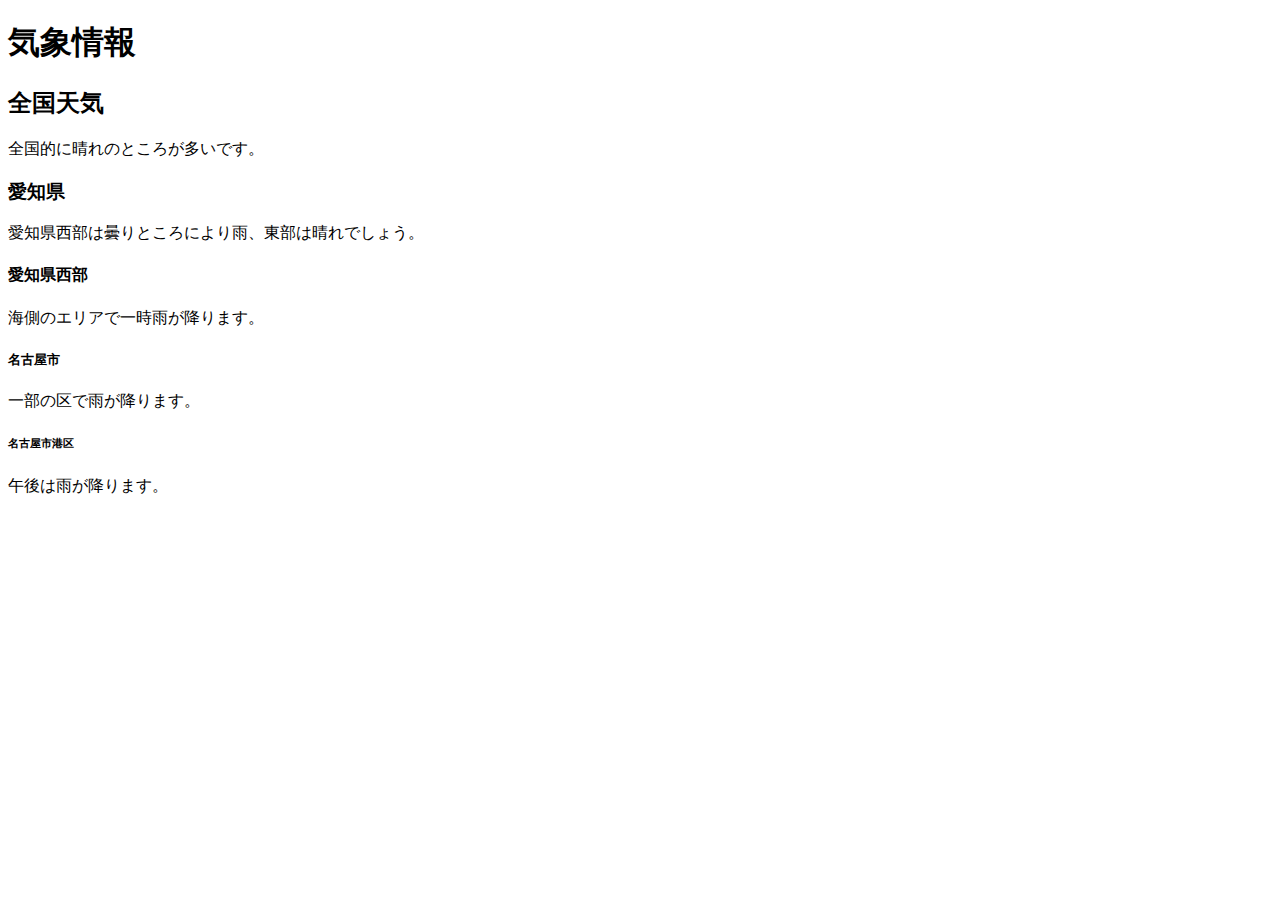
<file: index.html>
<!DOCTYPE html>
<html>
  <head>
    <title>天気予報</title>
    <meta name="description" content="毎日の気象情報をお知らせします。">
    <meta charset="utf-8">
    <body>
    <h1>気象情報</h1>
    <h2>全国天気</h2>
    <p>全国的に晴れのところが多いです。</p>
    <h3>愛知県</h3>
    <p>愛知県西部は曇りところにより雨、東部は晴れでしょう。</p>
    <h4>愛知県西部</h4>
    <p>海側のエリアで一時雨が降ります。</p>
    <h5>名古屋市</h5>
    <p>一部の区で雨が降ります。</p>
    <h6>名古屋市港区</h6>
    <p>午後は雨が降ります。</p> 
    </body>
  </head>
</html>
</file>
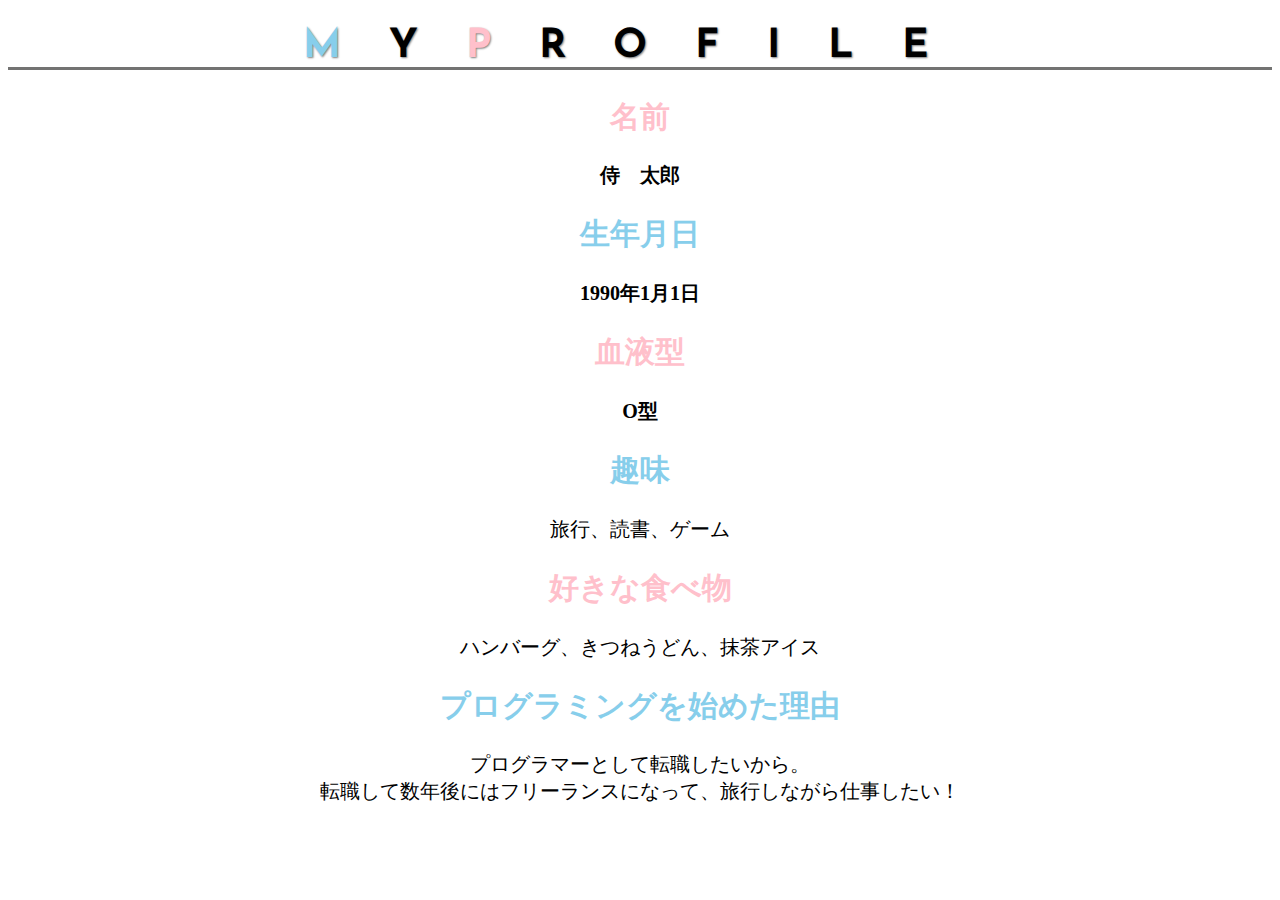
<file: kadai_014.html>
<!DOCTYPE html>
<html>
  <head>
    <title>14章課題</title>
    <meta name="description" content="このページは14章の課題です。">
    <meta charset="utf-8">
    <link rel="stylesheet" href="style.css">
    <link rel="preconnect" href="https://fonts.googleapis.com">
    <link rel="preconnect" href="https://fonts.gstatic.com" crossorigin>
    <link href="https://fonts.googleapis.com/css2?family=Josefin+Sans:wght@400;500&family=Noto+Sans+JP&display=swap" rel="stylesheet">
  </head>
  <body>
    <main>
      <h1><span class="sky-blue">M</span>Y<span class="pink">P</span>ROFILE</h1>
      <div id="basic">
       <h2 class="pink">名前</h2>
       <p>侍　太郎</p>
       <h2 class="sky-blue">生年月日</h2>
       <p>1990年1月1日</p>
       <h2 class="pink">血液型</h2>
       <p>O型</p>
      </div>
      <h2 class="sky-blue">趣味</h2>
      <p>旅行、読書、ゲーム</p>
      <h2 class="pink">好きな食べ物</h2>
      <p>ハンバーグ、きつねうどん、抹茶アイス</p>
      <h2 class="sky-blue">プログラミングを始めた理由</h2>
      <p>プログラマーとして転職したいから。<br>転職して数年後にはフリーランスになって、旅行しながら仕事したい！</p>
    </main>
  </body>
</html>
</file>
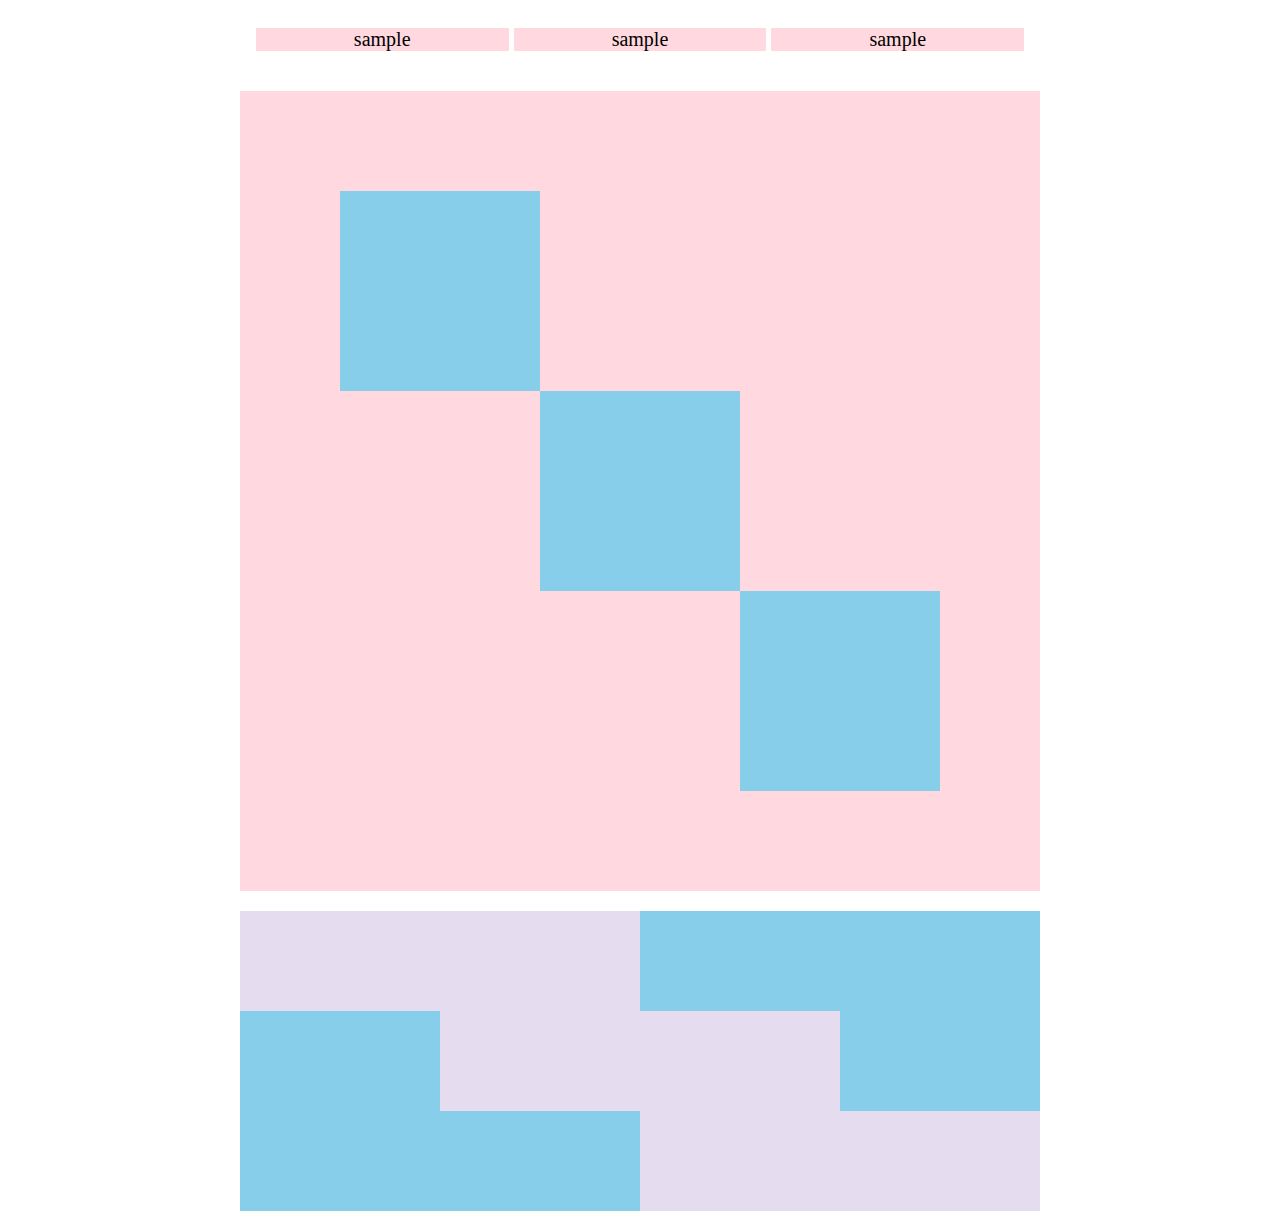
<file: kadai_018.html>
<!DOCTYPE html>
<html>
  <head>
    <title>18章課題</title>
    <meta name="description" content="このページは18章の課題です。">
    <meta charset="utf-8">
    <link rel="stylesheet" href="style.css">
  </head>

  <body>
    <div id="top">
      <p class="top-child">sample</p>
      <p class="top-child">sample</p>
      <p class="top-child">sample</p>
    </div>

    <div id="middle">
     <div id="middle-child01"></div>
     <div id="middle-child02"></div>
     <div id="middle-child03"></div>
    </div>

    <div id="bottom">
      <div id="bottom-child01"></div>
      <div id="bottom-child02"></div>
      <div id="bottom-child03"></div>
    </div>
  </body>
</html>
</file>
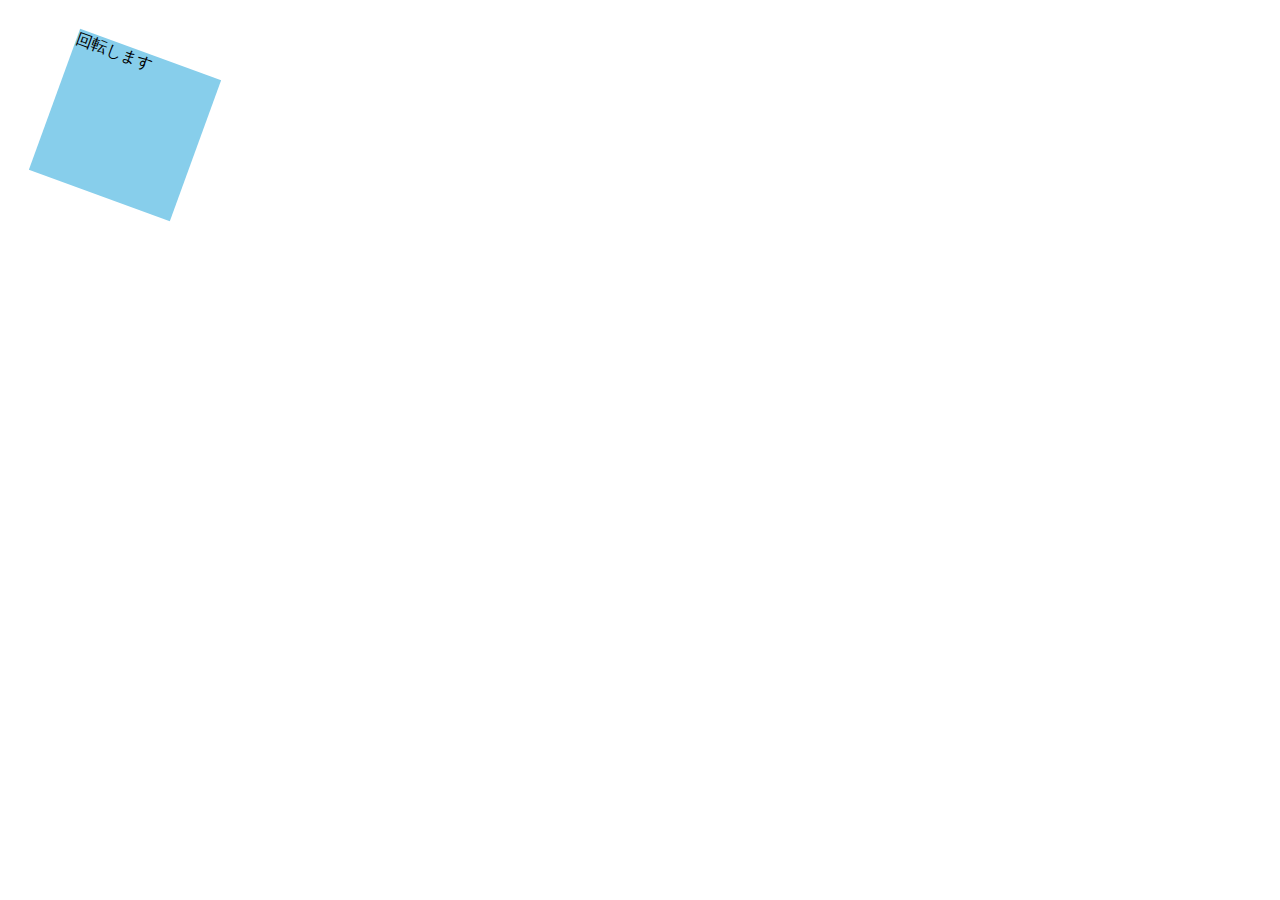
<file: mdn.html>
<!DOCTYPE html>
<html>

<head>
    <style>
        div {
            position: absolute;
            left: 50px;
            top: 50px;
            width: 150px;
            height: 150px;
            background-color: skyblue;
            transform: rotate(20deg);
        }
    </style>
</head>

<body>
    <div>
        回転します
    </div>

</body>

</html>
</file>
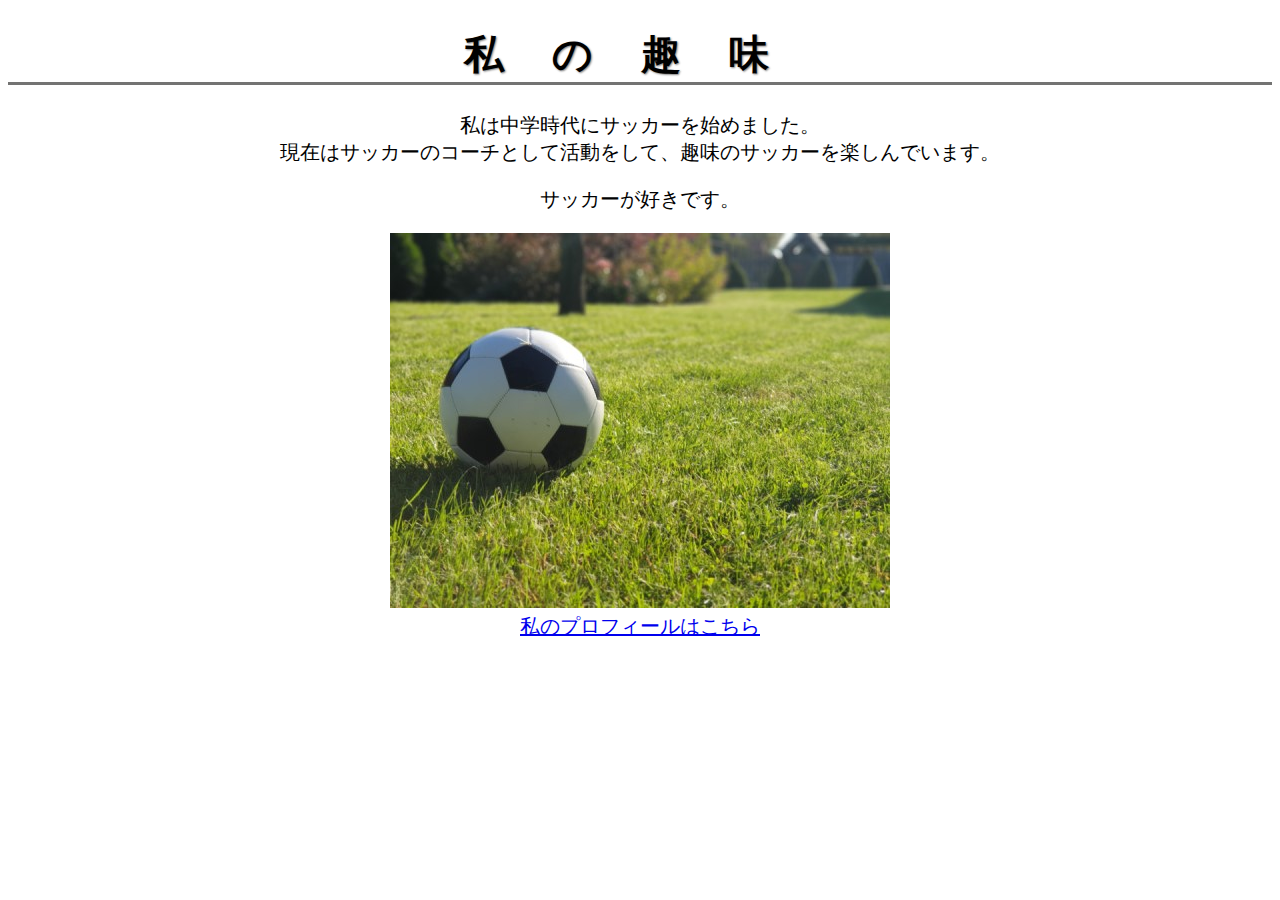
<file: html/kadai_005.html>
<!DOCTYPE html>
<html>
  <head>
    <title>私の趣味</title>
    <meta name="description" content="私の趣味を紹介します">
    <meta charset="UTF-8">
    <link rel="stylesheet" href="myprofile.css">
  </head>
  <body>
    <header>
      <h1>私の趣味</h1>
    </header>
    <main>
      <div id="soccer">
      <p>私は中学時代にサッカーを始めました。<br>
        現在はサッカーのコーチとして活動をして、趣味のサッカーを楽しんでいます。
      </p>
      <p>サッカーが好きです。</p>
      </div>
      <img src="../images/sample.jpg">
      <br>
      <a href="https://twitter.com/samuraijuku">私のプロフィールはこちら</a>

    </main>
  </body>

    <footer>
    </footer>
</html>
</file>
<file: style.css>
<<<<<<< HEAD
#top {
  width: 800px;
  background-color: #dcc9f4;
  margin: 20px auto;
  text-align: center;
}

.top-child {
  width: 20%;
  background-color: #ffd9df;
  display: inline-block;
}

#middle {
  width: 800px;
  height: 800px;
  background-color: #ffd9df;
  margin: 20px auto;
  position: relative;
}

#middle-child01 {
  background-color: #87ceeb;
  width: 200px;
  height: 200px;
  position: absolute;
  top: 100px;
  left: 100px;
}

#middle-child02 {
  background-color: #87ceeb;
  width: 200px;
  height: 200px;
  position: absolute;
  top: 300px;
  left: 300px;
}

#middle-child03 {
  background-color: #87ceeb;
  width: 200px;
  height: 200px;
  position: absolute;
  top: 500px;
  left: 500px;
}

#bottom {
  background-color: #87ceeb;
  height: 300px;
  width: 800px;
  margin: 0 auto;
}

#bottom-child01 {
  background-color: #e5dcf0;
  width: 400px;
  height: 100px;
}

#bottom-child02 {
  background-color: #e5dcf0;
  width: 400px;
  height: 100px;
  left: 200px;
  position: relative;
}

#bottom-child03 {
  background-color: #e5dcf0;
  width: 400px;
  height: 100px;
  left: 400px;
  position: relative;
}
=======
body {
  font-style: "Arial", "Meiryo", sans-serif;
}

h1 {
  font-family: 'Josefin Sans', sans-serif;
  font-size: 2rem;
  letter-spacing: 1.2em;
  border-bottom: solid 3px rgb(115, 115, 114);
  text-shadow: 1px 1px 2px gray;
}

html {
  text-align: center;
  font-size: 20px;
}

.sky-blue {
  color: skyblue;
}

.pink {
  color: rgb(255, 192, 203);
}

#basic p {
  font-weight: bold;
}
>>>>>>> origin/main
</file>
<file: html/myprofile.css>
body {
  font-size: "Arial", "Meiryo", sans-serif;
}

h1 {
  font-family: "Josefin Sans", sans-serif;
  font-size: 2em;
  letter-spacing: 1.2em;
  border-bottom: solid 3px rgb(115, 115, 114);
  text-shadow: 1px 1px 2px gray;
}

html {
  text-align: center;
  font-size: 20px;font-size
}

.sky-blue {
  color: skyblue;
}

.pink {
  color: rgb(255, 192, 203);
}

#basic, h2 {
  font-weight: bold;
}

#soccer:nth-of-type(2){
  color: rgb(97, 206, 249);
  font-weight: bold;
}
</file>
